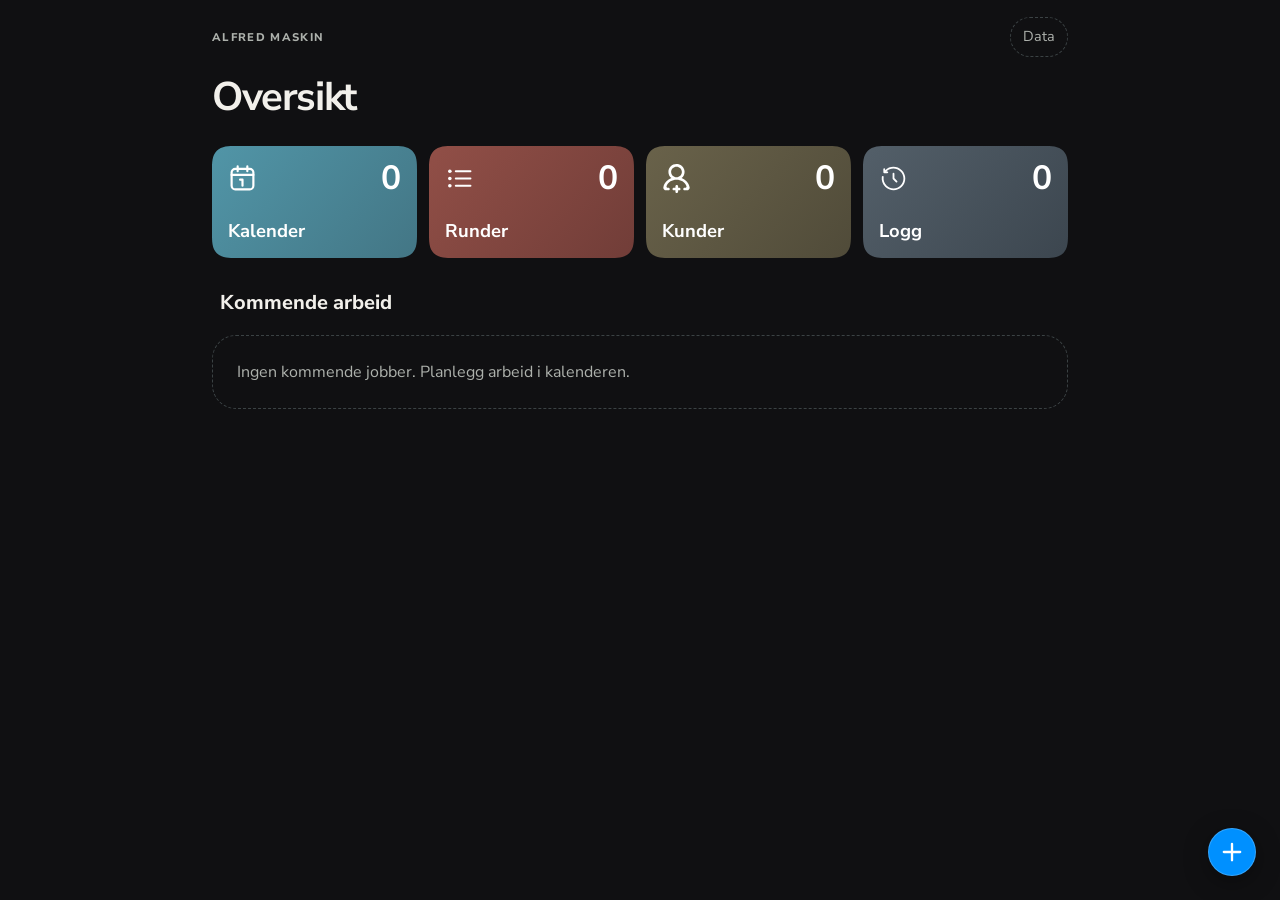
<file: index.html>
<!doctype html>
<html lang="nb-NO">
    <head>
        <meta charset="UTF-8">
        <meta name="viewport" content="width=device-width, initial-scale=1">
        <meta name="theme-color" content="#111415">
        <title>ALFRED MASKIN</title>
        <link rel="icon" type="image/webp" href="assets/Nettside%20for%20ALFRED%20MASKIN/favicon.webp">
        <link rel="manifest" href="manifest.webmanifest">
        <link rel="stylesheet" href="style.css?v=19">
        <link rel="stylesheet" href="continuous-corners.css">
        <link rel="stylesheet" href="calendar.css">
        <link rel="stylesheet" href="tablet.css">
        <script src="js/navigation.js" defer></script>
        <script src="js/press.js" defer></script>
        <script src="js/storage.js" defer></script>
        <script src="js/app.js" defer></script>
        <script src="js/services.js" defer></script>
        <script src="js/kunder.js" defer></script>
        <script src="js/round.js" defer></script>
        <script src="js/position.js" defer></script>
        <script src="js/arbeid.js" defer></script>
        <script src="js/calendar.js" defer></script>
        <script src="js/backup.js" defer></script>
    </head>
    <body>
        <div class="app-shell">
            <header class="app-header">
                <div class="header-inner">
                    <p class="eyebrow">ALFRED MASKIN</p>
                    <a class="header-link" href="#data" id="data-link">Data</a>
                </div>
            </header>

            <main>
                <p id="app-status" class="feedback" role="status" hidden></p>
                <section id="oversikt" class="home-main" data-screen data-title="Oversikt | ALFRED MASKIN">
                    <div class="home-heading">
                        <h1 tabindex="-1">Oversikt</h1>
                    </div>
                    <div id="home-active"></div>
                    <nav class="overview-grid" aria-label="Arbeidsoversikt">
                        <a class="overview-tile tile-blue" href="#plan">
                            <img class="tile-icon" src="assets/calendar.svg" alt="">
                            <span class="tile-count" id="count-plan">0</span>
                            <span class="tile-label">Kalender</span>
                        </a>
                        <a class="overview-tile tile-red" href="#runder">
                            <img class="tile-icon" src="assets/rounds.svg" alt="">
                            <span class="tile-count" id="count-runder">0</span>
                            <span class="tile-label">Runder</span>
                        </a>
                        <a class="overview-tile tile-grey" href="#kunder">
                            <img class="tile-icon" src="assets/customers.svg" alt="">
                            <span class="tile-count" id="count-kunder">0</span>
                            <span class="tile-label">Kunder</span>
                        </a>
                        <a class="overview-tile tile-slate" href="#logg">
                            <img class="tile-icon" src="assets/history.svg" alt="">
                            <span class="tile-count" id="count-logg">0</span>
                            <span class="tile-label">Logg</span>
                        </a>
                    </nav>
                    <section class="home-section" aria-labelledby="home-today-title">
                        <h2 id="home-today-title">Kommende arbeid</h2>
                        <div id="home-today" class="stack"></div>
                        <a class="button" id="home-calendar-all" href="#plan" hidden>Se hele kalenderen</a>
                    </section>
                    <a class="floating-add" href="#runde" aria-label="Ny runde">
                        <svg width="28" height="28" viewBox="0 0 24 24" fill="none" aria-hidden="true">
                            <path d="M12 5V19M5 12H19" stroke="currentColor" stroke-width="2" stroke-linecap="round"/>
                        </svg>
                    </a>
                </section>

                <section id="kunder" data-screen hidden data-title="Kunder | ALFRED MASKIN">
                    <a class="back-link" href="#oversikt" aria-label="Tilbake til oversikt">
                        <img src="assets/back.svg" alt="">
                    </a>
                    <div class="page-heading">
                        <h1 tabindex="-1">Kunder</h1>
                    </div>
                    <div class="toolbar">
                        <a class="button primary" href="#kunde">Ny kunde</a>
                    </div>
                    <div class="filters">
                        <label>
                            Søk etter navn eller adresse
                            <input name="search" id="customer-search" type="search">
                        </label>
                        <label class="checkbox">
                            <input type="checkbox" id="show-archived-customers">
                            Vis arkiverte
                        </label>
                    </div>
                    <div class="stack" id="customer-cards"></div>
                </section>

                <section id="kunde" data-screen hidden data-title="Kundedetaljer | ALFRED MASKIN">
                    <a class="back-link" href="#kunder" aria-label="Tilbake til kunder">
                        <img src="assets/back.svg" alt="">
                    </a>
                    <div class="page-heading">
                        <h1 tabindex="-1">Kundedetaljer</h1>
                    </div>
                    <form class="card stack" id="customer-form">
                        <label>
                            Navn
                            <input name="name" required maxlength="120">
                        </label>
                        <label>
                            Telefon
                            <input name="phone" type="tel" maxlength="50">
                        </label>
                        <label>
                            E-post
                            <input name="email" type="email" maxlength="200">
                        </label>
                        <label>
                            Notater
                            <textarea name="notes" rows="2" maxlength="2000"></textarea>
                        </label>
                        <!-- Reusable service names. These are saved independently of the customer. -->
                        <fieldset class="service-library">
                            <legend>Tjenester</legend>
                            <div class="service-create">
                                <label>
                                    Ny tjeneste
                                    <input id="new-service-name" maxlength="80" autocomplete="off">
                                </label>
                                <button type="button" id="add-service">Legg til tjeneste</button>
                            </div>
                            <p id="service-feedback" class="muted" role="status" hidden></p>
                        </fieldset>
                        <div class="stack" id="customer-addresses"></div>
                        <button type="button" id="add-address">Legg til en adresse</button>
                        <button type="submit" class="primary">Lagre kunde</button>
                    </form>
                </section>

                <section id="runder" data-screen hidden data-title="Runder | ALFRED MASKIN">
                    <a class="back-link" href="#oversikt" aria-label="Tilbake til oversikt">
                        <img src="assets/back.svg" alt="">
                    </a>
                    <div class="page-heading">
                        <h1 tabindex="-1">Runder</h1>
                    </div>
                    <div class="toolbar">
                        <a class="button primary" href="#runde">Ny runde</a>
                    </div>
                    <h2 class="section-title">Faste runder</h2>
                    <div class="stack" id="round-list"></div>
                    <h2 class="section-title">Kjøringer</h2>
                    <div class="stack" id="run-list"></div>
                </section>

                <section id="runde" data-screen hidden data-title="Rediger runde | ALFRED MASKIN">
                    <a class="back-link" href="#runder" aria-label="Tilbake til runder">
                        <img src="assets/back.svg" alt="">
                    </a>
                    <div class="page-heading">
                        <h1 tabindex="-1">Rediger runde</h1>
                    </div>
                    <form class="card stack" id="round-form">
                        <label>
                            Navn på runden
                            <input name="name" required maxlength="120">
                        </label>
                        <h2>Kjørerekkefølge</h2>
                        <ol class="stop-list" id="round-stops"></ol>
                        <template id="round-stop-controls">
                            <button type="button" data-stop-action="up" aria-label="Flytt opp">
                                <svg width="100%" height="100%" viewBox="0 0 24 24" fill="none">
                                    <path d="M12 20V4M12 4L6 10M12 4L18 10" stroke="currentColor" stroke-width="2" stroke-linecap="round" stroke-linejoin="round"/>
                                </svg>
                            </button>
                            <button type="button" data-stop-action="down" aria-label="Flytt ned">
                                <svg width="100%" height="100%" viewBox="0 0 24 24" fill="none">
                                    <path d="M12 4V20M12 20L18 14M12 20L6 14" stroke="currentColor" stroke-width="2" stroke-linecap="round" stroke-linejoin="round"/>
                                </svg>
                            </button>
                            <button type="button" data-stop-action="remove" aria-label="Fjern">
                                <svg width="100%" height="100%" viewBox="0 0 24 24" fill="none">
                                    <path d="M9 3H15M3 6H21M19 6L18.2987 16.5193C18.1935 18.0975 18.1409 18.8867 17.8 19.485C17.4999 20.0118 17.0472 20.4353 16.5017 20.6997C15.882 21 15.0911 21 13.5093 21H10.4907C8.90891 21 8.11803 21 7.49834 20.6997C6.95276 20.4353 6.50009 20.0118 6.19998 19.485C5.85911 18.8867 5.8065 18.0975 5.70129 16.5193L5 6M10 10.5V15.5M14 10.5V15.5" stroke="currentColor" stroke-width="2" stroke-linecap="round" stroke-linejoin="round"/>
                                </svg>
                            </button>
                        </template>
                        <label>
                            Legg til arbeidsadresse
                            <select id="round-address"></select>
                        </label>
                        <button type="button" id="add-round-address">Legg til adresse</button>
                        <button type="submit" class="primary">Lagre runde</button>
                    </form>
                </section>

                <section id="plan" class="calendar-screen" data-screen hidden data-title="Kalender | ALFRED MASKIN">
                    <a class="back-link" href="#oversikt" aria-label="Tilbake til oversikt">
                        <img src="assets/back.svg" alt="">
                    </a>
                    <div class="page-heading calendar-page-heading">
                        <div>
                            <h1 tabindex="-1">Kalender</h1>
                            <p id="calendar-overview"></p>
                        </div>
                        <a class="button primary calendar-add" id="calendar-add" href="#jobb">+ Planlegg jobb</a>
                    </div>
                    <!-- CALENDAR LAYOUT. Date buttons and job rows are filled by js/calendar.js. -->
                    <div class="calendar-workspace">
                        <section class="calendar-month" aria-labelledby="calendar-month-title">
                            <div class="calendar-month-heading">
                                <h2 id="calendar-month-title" aria-live="polite" aria-atomic="true"></h2>
                                <div class="calendar-month-actions">
                                    <button type="button" id="calendar-today">I dag</button>
                                    <button type="button" class="calendar-month-arrow" id="calendar-previous" aria-label="Forrige måned">
                                        <svg width="20" height="20" viewBox="0 0 24 24" fill="none" aria-hidden="true">
                                            <path d="M15 5L8 12L15 19" stroke="currentColor" stroke-width="2" stroke-linecap="round" stroke-linejoin="round"></path>
                                        </svg>
                                    </button>
                                    <button type="button" class="calendar-month-arrow" id="calendar-next" aria-label="Neste måned">
                                        <svg width="20" height="20" viewBox="0 0 24 24" fill="none" aria-hidden="true">
                                            <path d="M9 5L16 12L9 19" stroke="currentColor" stroke-width="2" stroke-linecap="round" stroke-linejoin="round"></path>
                                        </svg>
                                    </button>
                                </div>
                            </div>
                            <table class="calendar-grid" role="grid" aria-labelledby="calendar-month-title">
                                <thead>
                                    <tr>
                                        <th scope="col" abbr="Mandag">M</th>
                                        <th scope="col" abbr="Tirsdag">T</th>
                                        <th scope="col" abbr="Onsdag">O</th>
                                        <th scope="col" abbr="Torsdag">T</th>
                                        <th scope="col" abbr="Fredag">F</th>
                                        <th scope="col" abbr="Lørdag">L</th>
                                        <th scope="col" abbr="Søndag">S</th>
                                    </tr>
                                </thead>
                                <tbody id="calendar-days"></tbody>
                            </table>
                            <div class="calendar-month-footer">
                                <span class="calendar-marker-key"><span aria-hidden="true"></span>Antall jobber</span>
                                <label class="calendar-jump">
                                    Gå til dato
                                    <input type="date" id="plan-date" min="1000-01-01" max="9999-12-31">
                                </label>
                            </div>
                        </section>
                        <div class="calendar-agenda">
                            <section class="calendar-day-agenda" aria-labelledby="calendar-day-title">
                                <div class="calendar-agenda-heading">
                                    <div>
                                        <p class="calendar-weekday" id="calendar-weekday"></p>
                                        <h2 id="calendar-day-title"></h2>
                                    </div>
                                    <span class="calendar-day-count" id="calendar-day-count" role="status"></span>
                                </div>
                                <div id="plan-list" class="calendar-job-list"></div>
                            </section>
                            <section class="calendar-upcoming" aria-labelledby="calendar-upcoming-title">
                                <div class="calendar-upcoming-heading">
                                    <h2 id="calendar-upcoming-title">Kommende arbeid</h2>
                                    <span id="calendar-upcoming-count"></span>
                                </div>
                                <div id="calendar-upcoming-list"></div>
                                <button type="button" class="calendar-more" id="calendar-more" hidden>Vis flere</button>
                            </section>
                        </div>
                    </div>
                    <template id="calendar-job-template">
                        <article class="calendar-job">
                            <time class="calendar-job-time"></time>
                            <div class="calendar-job-body">
                                <div class="calendar-job-heading">
                                    <h3 class="calendar-job-customer"></h3>
                                    <span class="calendar-job-status"></span>
                                </div>
                                <p class="calendar-job-address"></p>
                                <p class="calendar-job-service"></p>
                                <p class="calendar-job-note" hidden></p>
                                <div class="calendar-job-actions">
                                    <a class="button calendar-job-open" href="#arbeid">Åpne jobb</a>
                                    <a class="calendar-job-edit" href="#jobb">Rediger</a>
                                    <button type="button" class="calendar-job-remove">Fjern</button>
                                </div>
                            </div>
                        </article>
                    </template>
                </section>

                <section id="jobb" data-screen hidden data-title="Planlegg jobb | ALFRED MASKIN">
                    <a class="back-link" href="#plan" aria-label="Tilbake til kalenderen">
                        <img src="assets/back.svg" alt="">
                    </a>
                    <div class="page-heading">
                        <h1 tabindex="-1">Planlegg jobb</h1>
                    </div>
                    <form class="card stack" id="job-form">
                        <label>
                            Arbeidsadresse
                            <select name="address" required></select>
                        </label>
                        <label>
                            Tjeneste
                            <select name="service" required></select>
                        </label>
                        <label>
                            Planlagt dato og tid
                            <input name="scheduled" type="datetime-local" required>
                        </label>
                        <label>
                            Notat til jobben
                            <textarea name="note" rows="2" maxlength="2000"></textarea>
                        </label>
                        <button type="submit" class="primary">Lagre jobb</button>
                    </form>
                </section>

                <section id="arbeid" class="work-screen" data-screen hidden data-title="Registrer arbeid | ALFRED MASKIN">
                    <a class="back-link" href="#oversikt" aria-label="Tilbake til oversikt">
                        <img src="assets/back.svg" alt="">
                    </a>
                    <div class="page-heading">
                        <h1 tabindex="-1">Registrer arbeid</h1>
                    </div>
                    <div id="work-content" class="work-content"></div>
                    <!-- EDIT THE DASHBOARD CONTAINERS HERE.
                         JavaScript fills these slots with the selected stop and timer. -->
                    <template id="work-dashboard-template">
                        <div class="work-workspace">
                            <section class="work-progress" aria-label="Runde og stopp">
                                <!-- Round details and the progress stepper go here. -->
                            </section>
                            <article class="work-detail">
                                <header class="work-context">
                                    <div class="work-stop-heading">
                                        <!-- Customer name and address go here. -->
                                    </div>
                                    <div class="work-position" hidden>
                                        <p class="work-position-status" role="status"></p>
                                        <button type="button" class="work-position-retry" hidden>Hent posisjon nå</button>
                                    </div>
                                    <div class="work-information">
                                        <!-- Instructions and planned-job notes go here. -->
                                    </div>
                                </header>
                                <div class="work-controls">
                                    <!-- The timer, action buttons or saved summary go here. -->
                                </div>
                                <nav class="actions work-stop-navigation" aria-label="Stoppnavigasjon">
                                    <!-- Previous, next and history links go here. -->
                                </nav>
                            </article>
                        </div>
                    </template>
                    <!-- ACTIVE TIMER CONTROLS. Edit this dashboard layout here. -->
                    <template id="work-session-template">
                        <section class="active-work">
                            <div class="work-session-header">
                                <h3 class="work-session-state"></h3>
                                <span class="work-service-label"></span>
                            </div>
                            <output id="work-timer" class="work-timer" aria-live="off" aria-label="Arbeidstid uten pauser"></output>
                            <div class="work-primary-control">
                                <button type="button" id="work-pause" class="work-toggle">
                                    <svg class="work-icon-pause" width="48" height="48" viewBox="0 0 32 32" aria-hidden="true">
                                        <rect x="8" y="6" width="5" height="20" rx="1.5"></rect>
                                        <rect x="19" y="6" width="5" height="20" rx="1.5"></rect>
                                    </svg>
                                    <svg class="work-icon-play" width="48" height="48" viewBox="0 0 32 32" aria-hidden="true">
                                        <path d="M11 5.5 Q9 4.5 9 7 V25 Q9 27.5 11 26.5 L26 17.5 Q28 16 26 14.5 Z"></path>
                                    </svg>
                                </button>
                                <span class="work-toggle-caption" aria-hidden="true"></span>
                            </div>
                            <div class="work-session-footer">
                                <details class="optional-work">
                                    <summary>Detaljer og notat</summary>
                                    <div class="optional-fields">
                                        <!-- Saved start time, pause count and note field go here. -->
                                        <div class="work-position-details"></div>
                                    </div>
                                </details>
                                <button type="button" class="work-finish">
                                    <svg width="18" height="18" viewBox="0 0 24 24" aria-hidden="true">
                                        <rect x="5" y="5" width="14" height="14" rx="2"></rect>
                                    </svg>
                                    Avslutt og lagre
                                </button>
                            </div>
                        </section>
                    </template>
                    <dialog class="service-sheet" id="service-sheet" aria-labelledby="service-sheet-title">
                        <h2 id="service-sheet-title">Velg tjeneste</h2>
                        <div id="service-choices"></div>
                        <form method="dialog">
                            <button type="submit">Avbryt</button>
                        </form>
                    </dialog>
                </section>

                <section id="logg" data-screen hidden data-title="Logg | ALFRED MASKIN">
                    <a class="back-link" href="#oversikt" aria-label="Tilbake til oversikt">
                        <img src="assets/back.svg" alt="">
                    </a>
                    <div class="page-heading">
                        <h1 tabindex="-1">Logg</h1>
                    </div>
                    <div class="filters">
                        <label>
                            Kunde
                            <select id="log-customer"></select>
                        </label>
                        <label>
                            Dato
                            <input type="date" id="log-date">
                        </label>
                        <label>
                            Tjeneste
                            <select id="log-service"></select>
                        </label>
                    </div>
                    <div class="stack" id="log-list"></div>
                </section>

                <section id="data" data-screen hidden data-title="Data og sikkerhetskopi | ALFRED MASKIN">
                    <a class="back-link" href="#oversikt" aria-label="Tilbake til oversikt">
                        <img src="assets/back.svg" alt="">
                    </a>
                    <div class="page-heading">
                        <h1 tabindex="-1">Data og sikkerhetskopi</h1>
                    </div>
                    <div class="stack">
                        <section class="card stack">
                            <h2>Sikkerhetskopi</h2>
                            <p>Data lagres i denne nettleseren. Ta vare på en kopi utenfor appen.</p>
                            <button type="button" id="export-backup" class="primary">Last ned sikkerhetskopi</button>
                            <label>
                                Velg en sikkerhetskopi
                                <input type="file" id="backup-file" accept=".json,application/json">
                            </label>
                            <button type="button" id="restore-backup">Gjenopprett sikkerhetskopi</button>
                        </section>
                        <section class="card stack">
                            <h2>Regneark</h2>
                            <button type="button" id="export-csv">Last ned CSV</button>
                        </section>
                        <section class="card stack">
                            <h2>Frakoblet bruk</h2>
                            <p id="offline-status" role="status">Klargjør appen …</p>
                        </section>
                    </div>
                </section>
            </main>
        </div>
    </body>
</html>
</file>
<file: style.css>
/* Load the font from a local file. */
@font-face {
  font-family: "Nunito Sans";
  src: url("assets/fonts/NunitoSans-VariableFont_YTLC,opsz,wdth,wght.ttf") format("truetype");
  font-weight: 200 1000;
  font-style: normal;
  font-display: swap;
}


/* =========================================================
   Design tokens
   Change these variables to customise the whole app.
   ========================================================= */

:root {
  /* Apple devices use their system font. Other devices use Nunito Sans. */
  font-family: -apple-system, BlinkMacSystemFont, "Nunito Sans", system-ui, sans-serif;
  font-optical-sizing: auto;
  line-height: 1.5;
  color: var(--color-text);
  background: var(--color-background);
  color-scheme: dark;

  --color-accent: #b65046;
  --color-accent-blue: #0071E3;
  --color-accent-light: #e79b90;
  --color-accent-hover: #9e4139;
  --color-background: #101012;
  --color-surface: #181b1b;
  --color-field: #2b3133;
  --color-text: #f2f0eb;
  --color-muted: #adb1ac;
  --color-border: #3b4244;
  --color-hover-surface: #30383b;
  --color-focus: #84b9ff;
  --color-inverse: #fff;
  --color-input-border: #4b5558;
  --color-dark: #353d40;
  --color-status-text: #d8dcd6;
  --color-status-background: #343d3f;
  --color-success-text: #9be6ba;
  --color-success-background: #1c3a2b;
  --color-warning-text: #f3cc91;
  --color-warning-background: #3b2d1f;
  --color-error-text: #ffb4b8;
  --color-error-background: #421f24;
  --color-transparent: transparent;

  /* GLASS EDGES. These settings style the card outline.
     The top has a bright highlight, the sides a thin shadow and the bottom a faint reflection.
     Set --glass-edge-opacity to 0 to hide these edges. */
  --glass-edge-top: rgba(255, 255, 255, 0.4);
  --glass-edge-shoulder: rgba(255, 255, 255, 0.2);
  --glass-edge-side: rgba(255, 255, 255, 0.12);
  --glass-edge-lower: rgba(255, 255, 255, 0.08);
  --glass-edge-bottom: rgba(255, 255, 255, 0.18);
  --glass-edge-opacity: 1;

  /* Small highlights sit over the edge gradient. */
  --glass-edge-paint:
    radial-gradient(
      ellipse 85% 4px at 50% 0%,
      var(--glass-edge-top),
      transparent
    ),
    radial-gradient(
      ellipse 70% 2px at 50% 100%,
      var(--glass-edge-bottom),
      transparent
    ),
    conic-gradient(
      from 0deg at 50% 50%,
      var(--glass-edge-top) 0deg,
      var(--glass-edge-shoulder) 40deg,
      var(--glass-edge-side) 90deg,
      var(--glass-edge-lower) 145deg,
      var(--glass-edge-bottom) 180deg,
      var(--glass-edge-lower) 215deg,
      var(--glass-edge-side) 270deg,
      var(--glass-edge-shoulder) 320deg,
      var(--glass-edge-top) 360deg
    );

  --content-width: 56rem;


  --radius: 1rem;
  --corner-shape: superellipse(2);

  --radius-small: 1rem;
  --radius-medium: 1.5rem;
  --radius-large: 2.5rem;
  --radius-pill: 9999px;

}


/* =========================================================
   Reset and shared elements
   ========================================================= */

* {
  box-sizing: border-box;
}

body {
  margin: 0;
}

button,
input,
select,
textarea {
  font-family: inherit;
}

button,
input,
select {
  min-height: 3rem;
}

button {
  padding: 0.75rem 1rem;
  color: var(--color-text);
  background: var(--color-surface);
  border: 1px solid transparent;
  border-radius: var(--radius-small);
  font-weight: 650;
  cursor: pointer;
}

@media (hover: hover) {
  button:enabled:hover {
    background: var(--color-hover-surface);
  }
}

button:disabled {
  opacity: 0.45;
  cursor: default;
}

button.primary {
  color: var(--color-inverse);
  background: var(--color-accent);
  border-color: var(--color-accent);
}

#add-round-address {
  border: 2px dashed var(--color-accent-blue);
  margin-bottom: 1rem;
}

#add-round-address.has-addresses {
  border-style: solid;
}

@media (hover: hover) {
  button.primary:enabled:hover {
    background: var(--color-accent-hover);
  }
}

:focus-visible {
  outline: 3px solid var(--color-focus);
  outline-offset: 3px;
}

[hidden] {
  display: none !important;
}


/* =========================================================
   Typography
   ========================================================= */

h1,
h2,
h3,
p {
  overflow-wrap: anywhere;
}

h1,
h2,
h3 {
  margin: 0;
  line-height: 1.25;
}

h1 {
  font-size: clamp(1.75rem, 4vw, 2.25rem);
}

h2 {
  font-size: 1.25rem;
}

h3 {
  font-size: 1.1rem;
}

p {
  margin: 0.5rem 0;
}

h1:focus {
  outline: none;
}


/* =========================================================
   Page header and navigation
   ========================================================= */

.app-header {
  background: var(--color-background);
}

.header-inner {
  display: flex;
  align-items: center;
  height: 4rem;
  gap: 1rem;
  max-width: var(--content-width);
  margin: auto;
  padding: 1.25rem 1.25rem 0.25rem;
}

.eyebrow {
  margin: 0 0 0.25rem;
  color: var(--color-muted);
  font-size: 0.7rem;
  font-weight: 800;
  letter-spacing: 0.12em;
}

.demo-badge {
  margin-left: auto;
  padding: 0.25rem 0.5rem;
  border: 1px solid var(--color-border);
  border-radius: var(--radius-small);
  font-size: 0.7rem;
  font-weight: 750;
  background: var(--color-surface);
  color: var(--color-muted);
}

/* =========================================================
   Home screen inspired by Reminders
   Tiles at the top, followed by grouped rows.
   Edit the content and sample counts in index.html.
   ========================================================= */

.home-heading {
  display: flex;
  align-items: center;
  justify-content: space-between;
  gap: 1rem;
  margin-bottom: 1.5rem;
}

.home-heading h1 {
  font-size: clamp(1.9rem, 5vw, 2.5rem);
  letter-spacing: -0.035em;
}

/* Leave space below the last row for the floating plus button. */
.home-main {
  padding-bottom: calc(7rem + env(safe-area-inset-bottom, 0px));
}

.header-link {
  display: inline-flex;
  align-items: center;
  justify-content: center;
  margin-left: auto;
  padding: 0.5rem 0.75rem;
  font-size: 0.9rem;
  color: var(--color-muted);
  text-decoration: none;
  margin-bottom: 0.4rem;
  border-radius: var(--radius-pill);
  border: 1px dashed var(--color-border);
}

@media (hover: hover) {
  .header-link:hover {
    color: var(--color-text);
  }
}

/* Floating add button. Edit its color here and its destination in index.html. */
.floating-add {
  position: fixed;
  right: calc(1.5rem + env(safe-area-inset-right, 0px));
  bottom: calc(1.5rem + env(safe-area-inset-bottom, 0px));
  z-index: 20;
  display: grid;
  place-items: center;
  width: 3rem;
  height: 3rem;
  border: 1px solid rgba(255, 255, 255, 0.2);
  border-radius: 50%;
  corner-shape: round;
  /* Colors sampled from the reference. The first value is the fallback for sRGB screens. */
  background: #0090ff;
  background: color(display-p3 0.247059 0.556863 0.968627);
  color: #fff;
  box-shadow: 0 6px 24px rgba(0, 0, 0, 0.35);
  text-decoration: none;
}

@media (hover: hover) {
  .floating-add:hover {
    background: #007fe6;
  }
}

.floating-add:is(:active, .is-pressed) {
  background: #006bc7;
}

.floating-add:focus-visible {
  outline: 3px solid #fff;
  outline-offset: 4px;
}

/* The four overview tiles. Choose colors with the tile classes in HTML. */
.overview-grid {
  display: grid;
  grid-template-columns: repeat(2, minmax(0, 1fr));
  gap: 0.75rem;
  margin-bottom: 1.5rem;
}

.overview-tile {
  display: grid;
  grid-template-columns: 1fr auto;
  align-content: space-between;
  gap: 1rem 0.5rem;
  min-width: 0;
  min-height: 7rem;
  padding: 1rem;
  border-radius: var(--radius-medium);
  color: #fff;
  text-decoration: none;

}

.tile-blue {
  background: linear-gradient(130deg, #5195a7, #437685);
}

.tile-red {
  background: linear-gradient(130deg, #914f47, #713d38);
}

.tile-grey {
  background: linear-gradient(130deg, #69624a, #504b39);
}

.tile-slate {
  background: linear-gradient(130deg, #535f69, #3c464f);
}

.tile-icon {
  width: 1.8rem;
  height: 1.8rem;
  align-self: center;
  filter: brightness(0) invert(1);
}

.tile-count {
  font-size: 2.1rem;
  font-weight: 700;
  line-height: 1;
}

.tile-label {
  grid-column: 1 / -1;
  font-size: 1.15rem;
  font-weight: 700;
  line-height: 1.2;
}

@media (hover: hover) {
  .overview-tile:hover {
    filter: brightness(1.1);
  }
}

.overview-tile:focus-visible {
  outline: 3px solid #fff;
  outline-offset: -5px;
}

/* Each group is a card containing full-width link rows. */
.home-section {
  margin-top: 2rem;
  scroll-margin-top: 1rem;
}

.home-section h2 {
  margin: 0 0 0.75rem 0.5rem;
  font-size: 1.25rem;
  font-weight: 750;
}

.home-main .grouped-list {
  margin: 0;
  padding: 0;
  list-style: none;
}

.grouped-list li + li {
  position: relative;
}

.grouped-list li + li::before {
  content: "";
  position: absolute;
  top: 0;
  right: 1rem;
  left: 4.5rem;
  height: 1px;
  background: var(--color-border);
}

.list-link,
.continue-round {
  display: flex;
  align-items: center;
  gap: 0.875rem;
  min-height: 5.25rem;
  padding: 1rem;
  color: var(--color-text);
  text-decoration: none;
}

@media (hover: hover) {
  .list-link:hover,
  .continue-round:hover {
    background: var(--color-hover-surface);
  }
}

.list-link:focus-visible,
.continue-round:focus-visible {
  outline-offset: -4px;
}

.list-icon {
  display: grid;
  place-items: center;
  flex: 0 0 2.5rem;
  width: 2.5rem;
  height: 2.5rem;
  border-radius: 50%;
}

.list-icon img {
  width: 1.5rem;
  height: 1.5rem;
  filter: brightness(0) invert(1);
}

.icon-red {
  background: #914f47;
}

.icon-blue {
  background: #3d5b6c;
}

.icon-amber {
  background: #76613b;
}

.list-text {
  display: grid;
  gap: 0.25rem;
  min-width: 0;
}

.row-title {
  font-weight: 650;
  line-height: 1.3;
}

.row-detail {
  color: var(--color-muted);
  font-size: 0.875rem;
  line-height: 1.4;
}

.chevron {
  flex: 0 0 0.5rem;
  width: 0.5rem;
  height: 0.5rem;
  margin-left: auto;
  border-top: 2px solid #85858c;
  border-right: 2px solid #85858c;
  transform: rotate(45deg);
}

.section-heading {
  display: flex;
  align-items: baseline;
  justify-content: space-between;
  gap: 0.75rem;
}

.section-heading time {
  margin-right: 0.5rem;
  color: var(--color-muted);
  font-size: 0.875rem;
}

.back-link {
  position: relative;
  display: grid;
  place-items: center;
  width: 3rem;
  height: 3rem;
  margin-bottom: 1rem;
  border: 1px solid var(--color-border);
  border-radius: 50%;
  background: var(--color-surface);
  color: var(--color-text);
  text-decoration: none;
}

.back-link img {
  transform: translateX(-2px);
  width: 1.8rem;
  height: 1.8rem;
  filter: brightness(0) invert(1);
}

@media (hover: hover) {
  .back-link:hover {
    background: var(--color-hover-surface);
  }
}

.actions {
  display: flex;
  flex-wrap: wrap;
  gap: 0.5rem;
  margin-top: 0.75rem;
}

@media (min-width: 48rem) {
  .overview-grid {
    grid-template-columns: repeat(4, minmax(0, 1fr));
  }
}


/* =========================================================
   Main layout and page content
   ========================================================= */

main {
  max-width: var(--content-width);
  margin: auto;
  padding: 0.5rem 1.25rem 0;
}

.prototype-note {
  margin: 0 0 1.5rem;
  color: var(--color-muted);
  font-size: 0.8rem;
}

.page-heading {
  margin-bottom: 1.5rem;
}

.page-heading p,
.muted,
.card > p {
  color: var(--color-muted);
}

.section-title {
  margin: 2rem 0 1rem;
}


/* =========================================================
   Cards and layout helpers
   ========================================================= */

.card {
  min-width: 0;
  padding: 1.25rem;
  background: var(--color-surface);
  border: 1px solid var(--color-border);
  border-radius: var(--radius-medium);
  corner-shape: var(--corner-shape);

}



.card h2 {
  margin-bottom: 0.75rem;
}

.card-grid {
  display: grid;
  grid-template-columns: repeat(auto-fit, minmax(min(100%, 21rem), 1fr));
  gap: 1rem;
}

.daily-plan-header {
  display: flex;
  flex-direction: row;
  align-items: center;
  height: fit-content;
  margin: 1rem 0;
}

#daily-plan-heading {
  margin: 0;
}

.daily-plan-header p {
  height: fit-content;
  margin: 0 1rem 0 auto;
}

.round-stop {
  display: grid;
  grid-template-columns: minmax(0, 1fr) auto;
  align-items: center;
  gap: 0.75rem;
  padding: 0.6rem;
}

.round-stop:last-child {
  align-items: center;
}

.round-stop > .heading {
  grid-column: 1;
  grid-row: 1;
  margin-left: 0.5rem;
}

.round-stop > .heading p {
  margin: 0;
}

.round-stop > .actions {
  grid-column: 2;
  grid-row: 1;
  display: flex;
  flex-direction: row;
  align-items: center;
  justify-content: flex-end;
  justify-self: end;
  gap: 0.35rem;
  margin-top: 0;
}

.round-stop > .actions > button {
  width: 2.25rem;
  min-height: 2.25rem;
  padding: 0.3rem 0.3rem;
  font-size: 0.85rem;
}

.round-stop > .actions > button svg {
  display: block;
  width: 100%;
  height: 100%;
}

.stack {
  display: grid;
  gap: 1rem;
}

.toolbar,
.row,
.work-navigation {
  display: flex;
  align-items: center;
  gap: 0.75rem;
  flex-wrap: wrap;
}

.toolbar {
  justify-content: space-between;
  margin-bottom: 1rem;
}

.row {
  justify-content: space-between;
}


/* =========================================================
   Forms
   ========================================================= */

label {
  display: grid;
  gap: 0.4rem;
  min-width: 0;
  font-size: 0.95rem;
  font-weight: 600;
}

input,
select,
textarea {
  width: 100%;
  max-width: 100%;
  min-width: 0;
  padding: 0.65rem 0.75rem;
  color: var(--color-text);
  background: var(--color-field);
  border: 1px solid var(--color-input-border);
  border-radius: var(--radius-small);
}

input[type="file"] {
  padding: 0.35rem;
  cursor: pointer;
}

input[type="file"]::file-selector-button {
  margin-right: 0.75rem;
  padding: 0.65rem 0.9rem;
  color: var(--color-inverse);
  background: var(--color-dark);
  border: 0;
  border-radius: var(--radius-small);
  font: inherit;
  font-weight: 650;
  cursor: pointer;
}

@media (hover: hover) {
  input[type="file"]:hover::file-selector-button {
    background: var(--color-accent);
  }
}

input[type="file"]:focus-visible {
  outline: 3px solid var(--color-focus);
  outline-offset: 3px;
}

textarea {
  resize: vertical;
}

.checkbox {
  display: flex;
  align-items: center;
  gap: 0.5rem;
  min-height: 3rem;
  font-weight: 400;
}

.checkbox input {
  width: 1.25rem;
  height: 1.25rem;
  min-height: 0;
  flex-shrink: 0;
  accent-color: var(--color-accent);
}

/* Date fields keep the browser picker and use the site's field styling. */
.filters input[type="date"],
.work-card input[type="datetime-local"] {
  display: block;
  -webkit-appearance: none;
  appearance: none;
}

.filters,
.form-grid {
  display: grid;
  grid-template-columns: repeat(auto-fit, minmax(min(100%, 13rem), 1fr));
  align-items: end;
  gap: 1rem;
  margin-bottom: 1rem;
}

.form-grid {
  margin: 0;
}

.address-fields {
  display: grid;
  gap: 0.75rem;
  min-width: 0;
  margin: 0;
  padding: 1rem;
  border: 1px solid var(--color-border);
  border-radius: var(--radius-medium);
}

legend {
  padding: 0 0.5rem;
  font-weight: 700;
}

.service-options {
  display: flex;
  gap: 0.5rem 1.5rem;
  flex-wrap: wrap;
}

.service-options .checkbox {
  max-width: 100%;
  overflow-wrap: anywhere;
}

/* Named services are reused by each address's checkboxes. */
.service-library {
  min-width: 0;
  padding: 1rem;
  border: 1px solid var(--color-border);
  border-radius: var(--radius-medium);
}

.service-create {
  display: flex;
  align-items: flex-end;
  flex-wrap: wrap;
  gap: 0.75rem;
}

.service-create label {
  flex: 1 1 12rem;
}

.service-create button {
  flex: none;
  min-height: 3rem;
  border: 1px solid var(--color-input-border);
  border-radius: var(--radius-pill);
  background: var(--color-field);
  white-space: nowrap;
}

.service-library p {
  margin: 0.75rem 0 0;
  font-size: 0.85rem;
}


/* =========================================================
   Work route and customer lists
   ========================================================= */

.stop-list {
  display: grid;
  gap: 0.75rem;
  margin: 0;
  padding-left: 0;
  list-style-position: inside;
}

.stop-list li::marker {
  font-weight: 750;
}

.work-card {
  max-width: 42rem;
  margin: 1rem auto;
  padding: clamp(1.25rem, 4vw, 2rem);
}

.work-card h2 {
  margin-top: 0.75rem;
  font-size: 1.6rem;
}

.work-card .address {
  color: var(--color-text);
  font-size: 1.15rem;
}

.instructions {
  padding: 0.75rem;
  background: var(--color-field);
  border-radius: var(--radius-small);
  white-space: pre-wrap;
}

.work-card form {
  margin-top: 1.5rem;
}

.work-navigation {
  max-width: 42rem;
  margin: 1rem auto;
  justify-content: space-between;
}


/* =========================================================
   Status, feedback, and utility states
   ========================================================= */

.status {
  display: inline-block;
  padding: 0.3rem 0.6rem;
  color: var(--color-status-text);
  background: var(--color-status-background);
  border-radius: var(--radius-small);
  font-size: 0.8rem;
  font-weight: 650;
}

.status.completed {
  color: var(--color-success-text);
  background: var(--color-success-background);
}

.status.skipped {
  color: var(--color-warning-text);
  background: var(--color-warning-background);
}

.small {
  font-size: 0.8rem;
}

.empty {
  padding: 1.5rem;
  color: var(--color-muted);
  border: 1px dashed var(--color-border);
  border-radius: var(--radius-medium);
}

.feedback {
  margin: 0 0 1rem;
  padding: 1rem;
  border: 1px solid;
  border-radius: var(--radius-small);
}

.success {
  color: var(--color-success-text);
  background: var(--color-success-background);
}

.error {
  color: var(--color-error-text);
  background: var(--color-error-background);
}

.restore-form {
  margin-top: 1.5rem;
  padding-top: 1.5rem;
  border-top: 1px solid var(--color-border);
}


/* =========================================================
   Responsive adjustments
   ========================================================= */

/* Ordinary links share the same appearance as action buttons. */
a.button {
  display: inline-flex;
  align-items: center;
  justify-content: center;
  min-height: 3rem;
  padding: 0.75rem 1rem;
  color: var(--color-text);
  background: var(--color-surface);
  border: 1px solid transparent;
  border-radius: var(--radius-small);
  font-weight: 650;
  text-decoration: none;

}

a.button.primary {
  background: var(--color-accent);
  border-color: var(--color-accent);
  color: var(--color-inverse);
}

@media (hover: hover) {
  a.button[href]:not([aria-disabled="true"]):hover {
    background: var(--color-hover-surface);
  }
}

@media (hover: hover) {
  a.button.primary[href]:not([aria-disabled="true"]):hover {
    background: var(--color-accent-hover);
  }
}




a[aria-disabled] {
  opacity: 0.45;
  cursor: default;
}

@media (max-width: 36rem) {
  .header-inner,
  main {
    padding-right: 1rem;
    padding-left: 1rem;
  }

  .actions > button {
    flex: 1 1 auto;
  }

  .demo-badge {
    font-size: 0.6rem;
  }

  .actions > a {
    flex: 1 1 auto;
  }

}

/* ACTIVE ROUND AND WORK SCREEN */

.home-main .continue-round {
  margin: 0 0 1.25rem;
}

.continue-round .list-text {
  flex: 1;
}

.round-progress {
  display: grid;
  gap: 0.25rem;
  width: min(100%, 10rem);
  font-variant-numeric: tabular-nums;
}

.round-segments {
  display: grid;
  grid-template-columns: repeat(3, minmax(0, 1fr));
  gap: 0.25rem;
}

.round-segments > span {
  height: 0.375rem;
  border-radius: 999px;
  background: var(--color-border);
}

.round-segments > .segment-done {
  background: var(--color-success-text);
}

.round-segments > .segment-current {
  background: var(--color-warning-text);
}

.round-position {
  display: grid;
  gap: 0.5rem;
  max-width: 42rem;
  margin-inline: auto;
  color: var(--color-muted);
  font-variant-numeric: tabular-nums;
}

.round-position-label {
  color: var(--color-text);
  font-weight: 650;
}

.optional-work {
  border: 1px solid var(--color-border);
  border-radius: var(--radius-small);
}

.optional-work > summary {
  display: flex;
  align-items: center;
  gap: 0.75rem;
  min-height: 3rem;
  padding: 0.75rem;
  border-radius: inherit;
  cursor: pointer;
}

.optional-work > summary::-webkit-details-marker {
  display: none;
}

.optional-work[open] > summary .chevron {
  transform: rotate(135deg);
}

.optional-work > summary:is(:active, .is-pressed) {
  background-color: var(--color-hover-surface);
}

.optional-fields {
  padding: 0 0.75rem 0.75rem;
}

.work-preview {
  margin: 0;
  color: var(--color-muted);
  overflow-wrap: anywhere;
}

.work-preview:not(:empty) {
  padding: 0.75rem;
  border-inline-start: 2px solid var(--color-focus);
  background: var(--color-field);
  border-radius: var(--radius-small);
}

#jobb-a:target {
  outline: 2px solid var(--color-focus);
  outline-offset: 3px;
  scroll-margin-top: 1rem;
}

/* ANIMATIONS */

.text-container {
  line-height: 1.2;
}

.reveal-text {
  display: block;
}

/* Color gives press feedback even with Reduce Motion enabled. */
button:enabled:is(:active, .is-pressed),
a.button[href]:not([aria-disabled="true"]):is(:active, .is-pressed),
.back-link:is(:active, .is-pressed),
.list-link:is(:active, .is-pressed),
.continue-round:is(:active, .is-pressed) {
  background-color: var(--color-hover-surface);
}

button.primary:enabled:is(:active, .is-pressed),
a.button.primary[href]:not([aria-disabled="true"]):is(:active, .is-pressed) {
  background-color: var(--color-accent-hover);
}

.header-link:is(:active, .is-pressed) {
  color: var(--color-text);
  text-decoration: underline;
  text-underline-offset: 0.2em;
}

/* Highlight pressed fields without moving the field or its text. */
input:enabled:is(:active, .is-pressed),
select:enabled:is(:active, .is-pressed),
textarea:enabled:is(:active, .is-pressed) {
  border-color: var(--color-focus);
}

input[type="checkbox"]:enabled:is(:active, .is-pressed) {
  outline: 2px solid var(--color-focus);
  outline-offset: 2px;
}

input[type="file"]:enabled:is(:active, .is-pressed)::file-selector-button {
  background: var(--color-accent-hover);
}

.overview-tile:is(:active, .is-pressed) {
  filter: brightness(0.93);
}

@media (prefers-reduced-motion: no-preference) {
  :root {
    --press-in: 90ms;
    --settle: 300ms;
    --press-ease: cubic-bezier(0.18, 0.75, 0.32, 1);
    --settle-ease: cubic-bezier(0.18, 0.72, 0.25, 1);
  }

  /* Spring curve with damping 0.72 and angular frequency 28 rad/s. */
  @supports (transition-timing-function: linear(0, 1)) {
    :root {
      --settle-ease: linear(
        0 0%,
        0.1731 8.333%,
        0.4815 16.667%,
        0.7478 25%,
        0.9197 33.333%,
        1.0063 41.667%,
        1.036 50%,
        1.0362 58.333%,
        1.0255 66.667%,
        1.0141 75%,
        1.0057 83.333%,
        1.001 91.667%,
        1 100%
      );
    }
  }

  /* The color changes immediately and the shape springs back on release. */
  button:enabled,
  a.button[href]:not([aria-disabled="true"]),
  .back-link,
  .floating-add,
  .overview-tile {
    transition: scale var(--settle) var(--settle-ease);
  }

  .continue-round:is(:active, .is-pressed),
  button:enabled:is(:active, .is-pressed),
  a.button[href]:not([aria-disabled="true"]):is(:active, .is-pressed),
  .back-link:is(:active, .is-pressed),
  .floating-add:is(:active, .is-pressed),
  .overview-tile:is(:active, .is-pressed) {
    scale: 0.95;
    transition-duration: var(--press-in);
    transition-timing-function: var(--press-ease);
  }

  .grouped-list {
    transition: scale var(--settle) var(--settle-ease);
  }

  .grouped-list:has(.list-link:is(:active, .is-pressed)) {
    scale: 0.99;
    transition-duration: var(--press-in);
    transition-timing-function: var(--press-ease);
  }

  .continue-round .chevron,
  .list-link .chevron {
    transition: translate 180ms ease-out;
  }

  .continue-round:is(:active, .is-pressed) .chevron,
  .list-link:is(:active, .is-pressed) .chevron {
    translate: 4px 0;
    transition-duration: 90ms;
  }

  /* The arrow turns as soon as the fields start to appear. */
  .optional-work .chevron {
    transition: transform var(--settle) var(--settle-ease);
  }

  .optional-work[open] > .optional-fields {
    animation: showWorkFields 220ms cubic-bezier(0.2, 0.72, 0.25, 1);
  }

  .work-preview:not(:empty) {
    animation: showPreview 180ms ease-out;
  }
}

@keyframes showWorkFields {
  from {
    opacity: 0.45;
    translate: 0 -8px;
  }

  to {
    opacity: 1;
    translate: 0 0;
  }
}

@keyframes showPreview {
  from {
    opacity: 0.55;
  }

  to {
    opacity: 1;
  }
}


[data-screen]:not(.home-main) {
  padding-bottom: 4rem;
}

.app-shell {
  min-height: 100vh;
  min-height: 100dvh;
  background: var(--color-background);
}

.app-shell.is-opening {
  position: relative;
  z-index: 2;
}

/* The previous screen stays behind the opening animation. */
.screen-transition-previous {
  position: fixed;
  inset: 0;
  z-index: 1;
  overflow: hidden;
  pointer-events: none;
  background: var(--color-background);
}

.screen-transition-previous > .app-shell {
  position: absolute;
  left: 0;
}

/* Screen slides use two copies over the live screen. */
.screen-slide {
  z-index: 101;
}

.screen-slide-front {
  z-index: 102;
  box-shadow: -0.5rem 0 1.5rem rgba(0, 0, 0, 0.35);
}

/* The tapped link and its color appear inside the opening shape. */
.screen-transition-tint {
  position: fixed;
  inset: 0;
  z-index: 100;
  pointer-events: none;
  background-color: var(--color-hover-surface);
}

/* The copy supplies the content. The outer layer draws the color and shape. */
.screen-transition-tint .screen-transition-source {
  position: absolute;
  inset: auto;
  margin: 0;
  max-width: none;
  min-height: 0;
  background: transparent;
  border-color: transparent;
  box-shadow: none;
  scale: none;
  filter: none;
  -webkit-mask-box-image-source: none;
}

.screen-transition-source::after {
  display: none;
}

/* SERVICE PICKER */
.service-field {
  display: grid;
  gap: 0.4rem;
  font-size: 0.95rem;
  font-weight: 600;
}

.service-field > button,
.service-sheet #service-choices > button {
  display: flex;
  align-items: center;
  justify-content: space-between;
  min-height: 3rem;
  text-align: left;
}

.service-field > button {
  background: var(--color-field);
  border-color: var(--color-input-border);
}

.service-sheet {
  position: fixed;
  inset: auto 0 0;
  width: min(100%, 28rem);
  max-width: 100%;
  max-height: 85dvh;
  margin: 0 auto;
  padding: 1.25rem 1.25rem calc(1.25rem + env(safe-area-inset-bottom));
  border: 1px solid var(--color-border);
  border-radius: 1.5rem 1.5rem 0 0;
  color: var(--color-text);
  background: var(--color-surface);
}

.service-sheet::backdrop {
  background: rgba(0, 0, 0, 0.55);
}

.service-sheet #service-choices {
  display: grid;
  gap: 0.5rem;
  margin-block: 1rem;
}

.service-sheet #service-choices > button {
  background: var(--color-field);
}

.service-sheet #service-choices > button[aria-pressed="true"]::after {
  content: "✓" / "";
  color: var(--color-focus);
}

.service-sheet #service-choices > button:is(:active, .is-pressed) {
  background: var(--color-hover-surface);
}

.service-sheet form > button {
  width: 100%;
}

/* Slide the sheet up while dimming the background. */
@media (prefers-reduced-motion: no-preference) {
  .service-sheet[open] {
    animation: service-sheet-rise 320ms cubic-bezier(0.22, 0.72, 0.24, 1) both;
  }

  .service-sheet[open]::backdrop {
    animation: service-sheet-dim 200ms ease-out both;
  }
}

@keyframes service-sheet-rise {
  from {
    transform: translateY(100%);
  }

  to {
    transform: translateY(0);
  }
}

@keyframes service-sheet-dim {
  from {
    opacity: 0;
  }

  to {
    opacity: 1;
  }
}

/* Shared date controls and work picker. */
input[type="date"],
input[type="datetime-local"] {
  display: block;
  -webkit-appearance: none;
  appearance: none;
}

.service-trigger {
  width: 100%;
  min-height: 3rem;
  text-align: left;
  background: var(--color-field);
  border-color: var(--color-input-border);
}

#plan-list {
  margin-top: 1rem;
}

/* Show the Norwegian value at rest and the native control while editing. */
.date-control {
  position: relative;
  display: block;
  min-width: 0;
}

.date-control:not(:focus-within) > input {
  color: transparent;
}

.date-control:not(:focus-within) > input::-webkit-datetime-edit {
  color: transparent;
}

.date-readout {
  position: absolute;
  inset: 0 2.5rem 0 0.75rem;
  display: flex;
  align-items: center;
  overflow: hidden;
  pointer-events: none;
}

.date-control:focus-within > .date-readout {
  visibility: hidden;
}

.work-summary {
  padding: 1rem;
  border-radius: var(--radius-small);
  background: var(--color-success-background);
}

.work-summary h3:focus {
  outline: none;
}

/* =========================================================
   ACTIVE WORK DASHBOARD
   Layout: #work-dashboard-template in index.html.
   Timer and buttons: #work-session-template in index.html.
   These styles only affect the work dashboard.
   ========================================================= */
.work-layout {
  background: var(--color-background);
  color: var(--color-text);
}

.work-layout .app-header {
  display: none;
}

.work-layout main {
  max-width: none;
  padding: 0;
}

.work-layout .work-screen {
  display: grid;
  grid-template-columns: 2.75rem minmax(0, 1fr);
  grid-template-rows: auto 1fr;
  min-height: 100dvh;
  column-gap: 1rem;
  align-items: center;
  padding: max(0.75rem, env(safe-area-inset-top)) 0 0;
}

.work-layout .work-screen > .back-link {
  width: 2.75rem;
  height: 2.75rem;
  margin: 0 0 0.75rem 1.25rem;
  border-color: transparent;
  background: #1b2223;
}

.work-layout .work-screen > .page-heading {
  margin: 0 1.5rem 0.75rem 1.25rem;
}

.work-layout .work-screen > .page-heading h1 {
  margin: 0;
  font-size: 1.15rem;
  font-weight: 650;
}

.work-layout .work-content {
  display: flex;
  grid-column: 1 / -1;
  border-top: 1px solid var(--color-border);
}

.work-workspace {
  display: grid;
  grid-template-columns: clamp(16.5rem, 25vw, 21rem) minmax(0, 1fr);
  flex: 1;
  width: 100%;
  max-width: 100rem;
  margin-inline: auto;
  padding: 1.5rem clamp(1rem, 2vw, 2rem) env(safe-area-inset-bottom);
}

/* A single planned job has no stops to list, so its workspace is centered. */
.work-workspace.is-single-job {
  grid-template-columns: minmax(0, 1fr);
}

.work-workspace.is-single-job .work-detail {
  width: 100%;
  max-width: 64rem;
  margin-inline: auto;
}

/* Round progress shares the dashboard canvas. */
.work-progress {
  position: sticky;
  top: 0;
  align-self: start;
  min-width: 0;
  height: calc(100dvh - 5.75rem);
  overflow-y: auto;
  overscroll-behavior: contain;
  padding: 0 1.25rem 1.5rem 0;
  background: transparent;
  scrollbar-width: thin;
}

.work-progress h2 {
  margin: 0.25rem 0 0.4rem;
  font-size: 1.1rem;
  font-weight: 650;
}

.work-round-progress {
  margin: 0 0 1.5rem;
  color: var(--color-muted);
  font-size: 0.85rem;
  line-height: 1.7;
}

/* DASHBOARD STOP STEPPER
   Pill buttons are connected down the center by dashed lines. */
.work-stop-list ol {
  display: grid;
  gap: 1.75rem;
  padding: 0;
  margin: 0;
  list-style: none;
}

.work-stop-list li {
  position: relative;
}

.work-stop-list li:not(:last-child)::after {
  content: "";
  position: absolute;
  left: 50%;
  top: 100%;
  height: 1.75rem;
  border-left: 2px dashed var(--color-input-border);
  transform: translateX(-50%);
  pointer-events: none;
}

.work-stop-list li[data-status="completed"]::after {
  border-color: var(--color-accent-light);
}

.work-stop-link {
  position: relative;
  display: flex;
  align-items: center;
  gap: 0.75rem;
  min-height: 5rem;
  padding: 0.9rem 1.15rem;
  border: 1px solid var(--color-input-border);
  border-radius: 2.5rem;
  background: var(--color-surface);
  text-decoration: none;
  color: var(--color-text);
  -webkit-tap-highlight-color: transparent;
}

.work-stop-link[aria-current="step"] {
  border-color: var(--color-accent);
  background: #281d1d;
}

.work-stop-link:is(:active, .is-pressed) {
  background: var(--color-hover-surface);
}

@media (hover: hover) {
  .work-stop-link:hover {
    background: var(--color-hover-surface);
  }
}

.work-stop-link:focus-visible {
  outline-offset: -4px;
}

.work-stop-number {
  display: grid;
  place-items: center;
  flex: 0 0 2rem;
  height: 2rem;
  border: 1px solid var(--color-input-border);
  border-radius: 50%;
  color: var(--color-muted);
  background: var(--color-background);
  font-size: 0.85rem;
  font-weight: 650;
  font-variant-numeric: tabular-nums;
}

.work-stop-link[aria-current="step"] .work-stop-number {
  border-color: var(--color-accent);
  color: var(--color-inverse);
  background: var(--color-accent);
}

.work-stop-list li[data-status="completed"] .work-stop-number {
  border-color: var(--color-accent-light);
  color: var(--color-accent-light);
}

.work-stop-list li[data-status="completed"] [aria-current="step"] .work-stop-number {
  color: var(--color-inverse);
}

.work-stop-copy {
  display: grid;
  gap: 0.25rem;
  min-width: 0;
  overflow-wrap: anywhere;
}

.work-stop-copy strong {
  font-size: 0.95rem;
  font-weight: 600;
}

.work-stop-copy > span {
  color: var(--color-muted);
  font-size: 0.8rem;
}

.work-stop-copy > .work-stop-status {
  color: var(--color-accent-light);
  font-size: 0.75rem;
}

/* A single open stage gives the timer room without a surrounding card. */
.work-detail {
  display: flex;
  flex-direction: column;
  min-width: 0;
  gap: 1.25rem;
  padding: 0 clamp(1.5rem, 4vw, 4.5rem) 1.5rem;
}

/* Keep long customer details from pushing the timer and controls offscreen. */
.work-context {
  display: grid;
  flex: none;
  gap: 0.75rem;
  max-height: min(18rem, 32dvh);
  overflow-y: auto;
  overscroll-behavior: contain;
  scrollbar-width: thin;
}

.work-context:focus-visible {
  outline-offset: -3px;
}

.work-stop-heading .eyebrow {
  color: var(--color-muted);
  font-size: 0.7rem;
}

.work-stop-heading h2 {
  margin: 0.5rem 0;
  font-size: clamp(1.7rem, 2.8vw, 2.5rem);
  font-weight: 650;
  letter-spacing: -0.025em;
  overflow-wrap: anywhere;
}

.work-stop-heading .address {
  margin: 0;
  color: var(--color-muted);
  font-size: 1rem;
  overflow-wrap: anywhere;
}

.work-detail .instructions {
  margin: 0;
  padding: 0.5rem 0 0.5rem 0.9rem;
  border-radius: 0;
  border-left: 2px solid var(--color-accent);
  background: transparent;
  color: var(--color-muted);
  font-size: 0.9rem;
}

.work-information {
  display: grid;
  gap: 0.75rem;
}

.work-information:empty {
  display: none;
}

/* One location reading at the start. Retry never interrupts the timer. */
.work-position {
  display: grid;
  grid-template-columns: minmax(0, 1fr) auto;
  align-items: center;
  gap: 0.25rem 0.75rem;
  color: var(--color-muted);
  font-size: 0.85rem;
}

.work-position-status {
  margin: 0;
}

.work-position[data-state="saved"] .work-position-status::before {
  content: "✓ " / "";
  color: var(--color-accent-light);
}

.work-position-retry {
  min-height: 2.75rem;
  padding: 0.5rem 0.9rem;
  border-color: var(--color-border);
  border-radius: var(--radius-pill);
  font-size: 0.85rem;
  touch-action: manipulation;
}

.position-details h4 {
  margin: 0 0 0.5rem;
  font-size: 0.95rem;
}

.position-map-link {
  display: inline-flex;
  align-items: center;
  min-height: 2.75rem;
  max-width: 100%;
  padding-block: 0.5rem;
  color: var(--color-accent-light);
  font-size: 0.85rem;
  text-decoration-thickness: 1px;
  text-underline-offset: 0.2em;
  overflow-wrap: anywhere;
}

.position-map-link:is(:active, .is-pressed) {
  color: var(--color-text);
}

.position-details p,
.work-position-missing {
  color: var(--color-muted);
  font-size: 0.85rem;
}

.position-details {
  padding: 1rem;
}

.work-position-details > .position-details,
.work-summary > .position-details {
  padding: 0;
}

.work-controls {
  display: flex;
  flex-direction: column;
  flex: 1;
}

.work-detail .active-work {
  display: flex;
  flex-direction: column;
  flex: 1;
  gap: 0.75rem;
  width: 100%;
  padding-top: clamp(0.5rem, 3vh, 2rem);
  border: 0;
  animation: none;
}

.work-session-header {
  display: flex;
  justify-content: center;
  align-items: center;
  flex-wrap: wrap;
  gap: 0.5rem 1rem;
}

.work-session-header h3 {
  display: flex;
  align-items: center;
  gap: 0.5rem;
  margin: 0;
  color: var(--color-muted);
  font-size: 0.85rem;
  font-weight: 500;
}

.work-session-header h3::before {
  content: "";
  width: 0.4rem;
  height: 0.4rem;
  border-radius: 50%;
  background: var(--color-accent-light);
}

.active-work.is-paused .work-session-header h3::before {
  background: var(--color-warning-text);
}

.work-service-label {
  padding-left: 1rem;
  border-left: 1px solid var(--color-border);
  color: var(--color-muted);
  font-size: 0.85rem;
}

.work-detail .work-timer {
  display: block;
  margin: 0;
  text-align: center;
  font-size: clamp(3.5rem, 7.5vw, 7rem);
  font-weight: 500;
  font-variant-numeric: tabular-nums;
  line-height: 1.15;
  letter-spacing: -0.045em;
  color: var(--color-text);
}

/* The frequent action: a large, predictable touch target.
   Change --work-toggle-size to resize the circle. */
.work-primary-control {
  display: grid;
  justify-items: center;
  gap: 0.6rem;
  margin: 1rem 0 2rem;
}

.work-toggle {
  --work-toggle-size: 7rem;

  display: grid;
  place-items: center;
  flex: none;
  width: var(--work-toggle-size);
  height: var(--work-toggle-size);
  min-height: 0;
  padding: 0;
  border: 1px solid rgba(255, 255, 255, 0.1);
  border-radius: 50%;
  corner-shape: round;
  background: var(--color-accent);
  color: var(--color-inverse);
  touch-action: manipulation;
  -webkit-tap-highlight-color: transparent;
}

.work-toggle svg {
  grid-area: 1 / 1;
  fill: currentColor;
  pointer-events: none;
}

.work-toggle .work-icon-play {
  display: none;
  translate: 2px 0;
}

.active-work.is-paused .work-icon-play {
  display: block;
}

.active-work.is-paused .work-icon-pause {
  display: none;
}

.work-toggle-caption {
  color: var(--color-muted);
  font-size: 0.95rem;
  font-weight: 600;
}

@media (hover: hover) {
  .work-toggle:enabled:hover {
    background: var(--color-accent-hover);
  }
}

.work-toggle:enabled:is(:active, .is-pressed) {
  background: var(--color-accent-hover);
}

/* Secondary controls stay together below the timer, away from Pause. */
.work-session-footer {
  display: flex;
  align-items: flex-start;
  justify-content: space-between;
  flex-wrap: wrap;
  gap: 0.75rem 1.5rem;
  margin-top: auto;
  padding-top: 1rem;
  border-top: 1px solid var(--color-border);
}

.work-session-footer .optional-work {
  flex: 1 1 12rem;
  min-width: 0;
  border: 0;
  border-radius: 0;
}

.work-session-footer .optional-work > summary {
  justify-content: space-between;
  min-height: 3.5rem;
  padding: 0.75rem;
  border-radius: 0.75rem;
  color: var(--color-muted);
  font-size: 0.9rem;
  list-style: none;
}

.work-session-footer .optional-work > summary::after {
  content: "+" / "";
  font-size: 1.25rem;
}

.work-session-footer .optional-work[open] > summary::after {
  content: "−" / "";
}

.work-session-footer .optional-fields {
  display: grid;
  gap: 0.75rem;
  padding-top: 0.75rem;
  color: var(--color-muted);
  font-size: 0.85rem;
}

.work-session-footer .optional-fields p {
  margin: 0;
}

.work-finish {
  display: flex;
  align-items: center;
  justify-content: center;
  gap: 0.65rem;
  flex: 0 1 auto;
  min-height: 3.5rem;
  padding: 0.9rem 1.4rem;
  border: 1px solid #78514d;
  border-radius: var(--radius-pill);
  background: #281d1d;
  color: var(--color-text);
  font-size: 0.95rem;
  touch-action: manipulation;
}

.work-finish svg {
  flex: none;
  fill: var(--color-accent-light);
  pointer-events: none;
}

.work-detail .work-stop-navigation {
  justify-content: flex-end;
  margin: 0;
  padding-top: 0.75rem;
  border-top: 1px solid var(--color-border);
}

.work-stop-navigation:empty {
  display: none;
}

.work-stop-navigation a.button {
  min-height: 2.75rem;
  background: transparent;
  color: var(--color-muted);
  font-size: 0.8rem;
}

.work-stop-navigation a.button.primary {
  color: var(--color-text);
  border-color: var(--color-border);
}

.work-progress-resume {
  margin-top: 1.25rem;
  padding-top: 1rem;
  border-top: 1px solid var(--color-border);
}

.work-mini-timer {
  font-size: 1.75rem;
  font-variant-numeric: tabular-nums;
}

.work-layout .work-summary {
  padding: 1.5rem 0;
  border-block: 1px solid var(--color-border);
  border-radius: 0;
  background: transparent;
}

/* Browser toolbars can leave a landscape tablet with less height.
   Reduce whitespace before reducing any touch targets. */
@media (min-width: 49rem) and (max-height: 48rem) {
  .work-workspace {
    padding-top: 1rem;
  }

  .work-detail {
    gap: 0.75rem;
    padding-bottom: 1rem;
  }

  .work-context {
    max-height: min(13rem, 32dvh);
  }

  .work-detail .active-work {
    padding-top: 0.5rem;
  }

  .work-detail .work-timer {
    font-size: clamp(3.5rem, 7vw, 6rem);
  }

  .work-primary-control {
    margin: 0.5rem 0 1rem;
  }
}

@media (min-width: 49rem) and (max-height: 44rem) {
  .work-detail .active-work {
    gap: 0.5rem;
    padding-top: 0;
  }

  .work-detail .work-timer {
    font-size: clamp(3rem, 6vw, 5rem);
  }

  .work-primary-control {
    margin: 0 0 0.5rem;
  }

  .work-session-footer {
    padding-top: 0.75rem;
  }
}

@media (min-width: 49rem) and (max-height: 40rem) {
  .work-context {
    max-height: 24dvh;
  }
}

@media (max-width: 48rem) {
  .work-workspace {
    grid-template-columns: minmax(0, 1fr);
  }

  .work-progress {
    position: static;
    height: auto;
    border-right: 0;
    border-bottom: 1px solid var(--color-border);
    padding: 0 0 1.5rem;
  }

  .work-progress h2 {
    margin-top: 0.75rem;
  }

  .work-stop-list {
    max-height: 12rem;
    overflow-y: auto;
    padding: 0.25rem;
  }

  .work-detail {
    min-height: 0;
    padding: 1.5rem 0;
  }

  .work-context {
    max-height: none;
    overflow: visible;
  }

  .work-session-footer {
    flex-direction: column;
    align-items: stretch;
  }

  .work-session-footer .optional-work {
    flex-basis: auto;
  }

  .work-detail .work-timer {
    font-size: clamp(3rem, 13vw, 5rem);
  }
}
</file>
<file: continuous-corners.css>
/* G2 corners for cards and tiles. Other elements use standard border-radius. */
.overview-tile {
  corner-shape: var(--corner-shape);
}

@supports (-webkit-mask-box-image-source: url("assets/continuous-corners.svg")) {
  .card,
  .overview-tile {
    border-radius: 0;
    corner-shape: round;
    -webkit-mask-box-image-source: url("assets/continuous-corners.svg");
    -webkit-mask-box-image-slice: 48 fill;
    -webkit-mask-box-image-width: var(--radius-medium);
    -webkit-mask-box-image-repeat: stretch;
  }

  /* The regular border reserves space. The SVG mask draws the glass edge. */
  .card {
    position: relative;
    border: 1px solid transparent;
  }

  .card::after {
    content: "";
    position: absolute;
    inset: -1px;
    pointer-events: none;
    background: var(--glass-edge-paint);
    opacity: var(--glass-edge-opacity);
    -webkit-mask-box-image-source: url("assets/continuous-outline-medium.svg");
    -webkit-mask-box-image-slice: 192 fill;
    -webkit-mask-box-image-width: var(--radius-medium);
    -webkit-mask-box-image-repeat: stretch;
  }
}

@media (forced-colors: active) {
  .card,
  .overview-tile {
    border-radius: var(--radius-medium);
    corner-shape: round;
    -webkit-mask-box-image-source: none;
  }

  .card {
    border-color: CanvasText;
  }

  .card::after {
    display: none;
  }
}
</file>
<file: calendar.css>
/* =========================================================
   CALENDAR
   Layout lives in #plan in index.html. Date and job content
   is filled by js/calendar.js. Other screens keep their styles.
   ========================================================= */

.calendar-layout main,
.calendar-layout .header-inner {
  max-width: 74rem;
}

.calendar-screen {
  display: grid;
  grid-template-columns: 3rem minmax(0, 1fr);
  align-items: start;
  column-gap: 1rem;
}

.calendar-screen > .back-link {
  margin: 0;
}

.calendar-page-heading {
  display: flex;
  justify-content: space-between;
  align-items: center;
  flex-wrap: wrap;
  gap: 1rem;
  margin-bottom: 1.75rem;
}

.calendar-page-heading p {
  margin: 0.35rem 0 0;
  font-size: 0.9rem;
}

.calendar-add {
  flex: none;
  min-height: 3rem;
  padding-inline: 1.25rem;
  border-radius: var(--radius-pill);
}

.calendar-workspace {
  display: grid;
  grid-column: 1 / -1;
  grid-template-columns: minmax(0, 1.05fr) minmax(0, 1fr);
  align-items: start;
  gap: clamp(1.5rem, 3.5vw, 3rem);
  min-width: 0;
}

/* One quiet surface contains the month. Job rows stay on the open canvas. */
.calendar-month {
  position: sticky;
  top: 1.25rem;
  min-width: 0;
  padding: 1.25rem;
  border: 1px solid #2c3233;
  border-radius: 1.5rem;
  background: #171a1b;
}

.calendar-month-heading {
  display: flex;
  justify-content: space-between;
  align-items: center;
  gap: 0.75rem;
  margin-bottom: 1rem;
}

.calendar-month-heading h2 {
  font-size: clamp(1.1rem, 1.8vw, 1.35rem);
  font-weight: 700;
  letter-spacing: -0.025em;
}

.calendar-month-actions {
  display: flex;
  flex: none;
  align-items: center;
  gap: 0.25rem;
}

.calendar-month-actions button {
  min-height: 2.75rem;
  padding: 0.5rem 0.75rem;
  border-radius: var(--radius-pill);
  background: transparent;
  font-size: 0.85rem;
}

.calendar-month-actions .calendar-month-arrow {
  display: grid;
  place-items: center;
  width: 2.75rem;
  padding: 0;
}

.calendar-month-actions > button:first-child {
  margin-right: 0.25rem;
  border-color: var(--color-border);
}

/* Six rows keep the calendar stable when switching months. */
.calendar-grid {
  width: 100%;
  table-layout: fixed;
  border-collapse: separate;
  border-spacing: 0.2rem;
}

.calendar-grid th {
  height: 2rem;
  padding: 0;
  color: var(--color-muted);
  font-size: 0.75rem;
  font-weight: 600;
  text-align: center;
}

.calendar-grid td {
  padding: 0;
}

.calendar-date {
  display: grid;
  grid-template-rows: 1fr 1rem;
  align-items: center;
  justify-items: center;
  gap: 0.1rem;
  width: 100%;
  min-width: 0;
  min-height: 3.5rem;
  height: 3.5rem;
  padding: 0.4rem 0.15rem;
  border: 1px solid transparent;
  border-radius: 1rem;
  background: transparent;
  color: var(--color-text);
  font-weight: 600;
  touch-action: manipulation;
  -webkit-tap-highlight-color: transparent;
}

.calendar-date-number {
  line-height: 1;
  font-size: 1rem;
  font-variant-numeric: tabular-nums;
}

.calendar-date[data-outside="true"] {
  color: #8d9494;
}

.calendar-date[aria-current="date"] {
  border-color: var(--color-accent-light);
  color: var(--color-accent-light);
}

.calendar-date[data-selected="true"] {
  border-color: var(--color-accent);
  background: var(--color-accent);
  color: var(--color-inverse);
}

.calendar-date[data-selected="true"][aria-current="date"] {
  border-color: var(--color-accent-light);
}

.calendar-date-marker {
  display: inline-flex;
  align-items: center;
  justify-content: center;
  gap: 0.2rem;
  min-width: 1rem;
  color: var(--color-muted);
  font-size: 0.65rem;
  font-variant-numeric: tabular-nums;
  line-height: 1;
}

.calendar-date-marker:empty {
  visibility: hidden;
}

.calendar-date-marker[data-pending="true"] {
  color: var(--color-accent-light);
}

.calendar-date-marker[data-pending="true"]::before {
  content: "";
  width: 0.25rem;
  height: 0.25rem;
  border-radius: 50%;
  background: currentColor;
}

.calendar-date[data-selected="true"] .calendar-date-marker {
  color: var(--color-inverse);
}

.calendar-date:focus-visible {
  outline-offset: -3px;
}

.calendar-month-footer {
  display: flex;
  align-items: center;
  justify-content: space-between;
  flex-wrap: wrap;
  gap: 0.75rem;
  margin-top: 1rem;
  padding-top: 1rem;
  border-top: 1px solid #303637;
}

.calendar-marker-key {
  display: inline-flex;
  align-items: center;
  gap: 0.5rem;
  color: var(--color-muted);
  font-size: 0.75rem;
}

.calendar-marker-key > span {
  width: 0.35rem;
  height: 0.35rem;
  border-radius: 50%;
  background: var(--color-accent-light);
}

.calendar-jump {
  display: grid;
  gap: 0.25rem;
  min-width: 0;
  color: var(--color-muted);
  font-size: 0.75rem;
}

.calendar-jump input {
  width: 10rem;
  min-width: 0;
  min-height: 2.75rem;
  padding: 0.5rem 0.65rem;
  font-size: 0.85rem;
}

.calendar-jump .date-readout {
  inset-inline-start: 0.65rem;
  font-size: 0.85rem;
}

/* Selected-day agenda. Time forms a clear vertical reading line. */
.calendar-agenda {
  min-width: 0;
}

.calendar-agenda-heading,
.calendar-upcoming-heading {
  display: flex;
  align-items: center;
  justify-content: space-between;
  gap: 1rem;
  margin: 0.25rem 0 1.25rem;
}

.calendar-weekday {
  margin: 0 0 0.3rem;
  color: var(--color-muted);
  font-size: 0.85rem;
}

.calendar-agenda-heading h2 {
  font-size: clamp(1.4rem, 2.4vw, 1.8rem);
  font-weight: 700;
  letter-spacing: -0.025em;
}

.calendar-day-count,
.calendar-upcoming-heading > span {
  flex: none;
  color: var(--color-muted);
  font-size: 0.8rem;
}

.calendar-job-list {
  margin-top: 0;
}

.calendar-job {
  display: grid;
  grid-template-columns: 3.25rem minmax(0, 1fr);
  gap: 1rem;
  padding: 1.25rem 0;
  border-top: 1px solid var(--color-border);
}

.calendar-job-time {
  padding-top: 0.15rem;
  color: var(--color-muted);
  font-size: 0.95rem;
  font-weight: 650;
  font-variant-numeric: tabular-nums;
}

.calendar-job-body {
  min-width: 0;
}

.calendar-job-heading {
  display: flex;
  align-items: baseline;
  justify-content: space-between;
  flex-wrap: wrap;
  gap: 0.5rem 0.75rem;
}

.calendar-job-customer {
  font-size: 1.1rem;
  font-weight: 700;
}

.calendar-job-status {
  color: var(--color-muted);
  font-size: 0.75rem;
}

.calendar-job[data-status="active"] .calendar-job-status {
  color: var(--color-accent-light);
}

.calendar-job[data-status="paused"] .calendar-job-status {
  color: var(--color-warning-text);
}

.calendar-job[data-status="completed"] .calendar-job-status {
  color: var(--color-success-text);
}

.calendar-job-address {
  margin: 0.5rem 0 0;
  color: var(--color-muted);
  font-size: 0.9rem;
}

.calendar-job-service {
  margin: 0.25rem 0 0;
  color: var(--color-muted);
  font-size: 0.8rem;
}

.calendar-job-note {
  margin: 0.75rem 0 0;
  padding-left: 0.75rem;
  border-left: 2px solid var(--color-border);
  color: var(--color-muted);
  font-size: 0.85rem;
}

.calendar-job-actions {
  display: flex;
  flex-wrap: wrap;
  align-items: center;
  gap: 0.25rem 0.5rem;
  margin-top: 1rem;
}

.calendar-job-actions .calendar-job-open {
  min-height: 2.75rem;
  padding: 0.6rem 1rem;
  border-color: #78514d;
  border-radius: var(--radius-pill);
  background: #281d1d;
  font-size: 0.85rem;
}

.calendar-job-edit,
.calendar-job-remove {
  display: inline-flex;
  align-items: center;
  justify-content: center;
  min-height: 2.75rem;
  padding: 0.6rem 0.75rem;
  border-radius: var(--radius-pill);
  background: transparent;
  color: var(--color-muted);
  font-size: 0.8rem;
  font-weight: 600;
  text-decoration: none;
}

/* The next jobs remain visible even when the selected day is empty. */
.calendar-upcoming {
  margin-top: 2.5rem;
  padding-top: 1.5rem;
  border-top: 1px solid var(--color-border);
}

.calendar-upcoming-heading h2 {
  font-size: 1.05rem;
  font-weight: 700;
}

.calendar-upcoming-link {
  display: grid;
  grid-template-columns: 3.75rem minmax(0, 1fr) 1rem;
  align-items: center;
  gap: 0.75rem;
  min-height: 5rem;
  padding: 0.75rem 0.5rem;
  border-radius: 0.75rem;
  color: var(--color-text);
  text-decoration: none;
  -webkit-tap-highlight-color: transparent;
}

.calendar-upcoming-date,
.calendar-upcoming-copy {
  display: grid;
  gap: 0.2rem;
  min-width: 0;
  overflow-wrap: anywhere;
}

.calendar-upcoming-date strong {
  color: var(--color-accent-light);
  font-size: 0.85rem;
  font-weight: 700;
}

.calendar-upcoming-date span,
.calendar-upcoming-copy span {
  color: var(--color-muted);
  font-size: 0.8rem;
}

.calendar-upcoming-copy strong {
  overflow-wrap: anywhere;
  font-size: 0.9rem;
  font-weight: 650;
}

.calendar-upcoming-arrow {
  color: var(--color-muted);
  font-size: 1.5rem;
}

.calendar-more {
  width: 100%;
  min-height: 2.75rem;
  margin-top: 0.5rem;
  border: 1px solid var(--color-border);
  border-radius: var(--radius-pill);
  background: transparent;
  color: var(--color-muted);
  font-size: 0.85rem;
}

.calendar-empty {
  display: grid;
  align-content: center;
  gap: 0.5rem;
  min-height: 10rem;
  padding: 1.5rem 0;
  border-block: 1px solid var(--color-border);
}

.calendar-empty h3 {
  font-size: 1.1rem;
}

.calendar-empty p,
.calendar-no-upcoming {
  margin: 0;
  color: var(--color-muted);
  font-size: 0.9rem;
}

.calendar-date:enabled:is(:active, .is-pressed),
.calendar-month-actions button:enabled:is(:active, .is-pressed),
.calendar-upcoming-link:is(:active, .is-pressed),
.calendar-job-edit:is(:active, .is-pressed) {
  background: var(--color-hover-surface);
}

.calendar-date[data-selected="true"]:enabled:is(:active, .is-pressed) {
  background: var(--color-accent-hover);
}

@media (hover: hover) {
  .calendar-date:enabled:hover,
  .calendar-month-actions button:enabled:hover,
  .calendar-upcoming-link:hover,
  .calendar-job-edit:hover {
    background: var(--color-hover-surface);
  }

  .calendar-date[data-selected="true"]:enabled:hover {
    background: var(--color-accent-hover);
  }
}

/* Touch layouts use the whole width for the month before the agenda. */
@media (max-width: 55rem) {
  .calendar-workspace {
    grid-template-columns: minmax(0, 1fr);
    gap: 2.5rem;
  }

  .calendar-month {
    position: static;
    width: 100%;
  }

  .calendar-date {
    height: 3.75rem;
  }
}

@media (max-width: 30rem) {
  .calendar-layout main {
    padding-inline: 0.75rem;
  }

  .calendar-screen {
    column-gap: 0.75rem;
  }

  .calendar-page-heading {
    align-items: flex-start;
  }

  .calendar-add {
    min-height: 2.75rem;
    padding: 0.6rem 1rem;
    font-size: 0.85rem;
  }

  .calendar-month {
    padding: 0;
    border: 0;
    border-radius: 0;
    background: transparent;
  }

  .calendar-grid {
    border-spacing: 0;
  }

  .calendar-date {
    min-height: 3rem;
    height: 3.25rem;
    border-radius: 0.75rem;
  }

  .calendar-job {
    grid-template-columns: 2.75rem minmax(0, 1fr);
    gap: 0.75rem;
  }

  .calendar-job-customer {
    font-size: 1rem;
  }

  .calendar-job-actions {
    gap: 0.25rem;
  }
}

@media (max-width: 22rem) {
  .calendar-layout main {
    padding-inline: 0.375rem;
  }
}
</file>
<file: tablet.css>
/* LANDSCAPE TABLET
   Main target: 1280 x 800 CSS pixels. Forms remain scrollable so the
   on-screen keyboard never hides fields behind a fixed-height container. */
@media (min-width: 56rem) and (max-width: 90rem) {
  main {
    padding-bottom: max(2rem, env(safe-area-inset-bottom));
  }

  button,
  a.button,
  input,
  select {
    min-height: 3.5rem;
    font-size: 1rem;
  }

  .checkbox {
    min-height: 3.5rem;
    padding: 0.5rem;
    gap: 0.75rem;
    border-radius: 0.75rem;
    cursor: pointer;
  }

  .checkbox input {
    width: 1.5rem;
    height: 1.5rem;
    min-height: 0;
  }

  .back-link {
    width: 3.5rem;
    height: 3.5rem;
  }

  .actions,
  .toolbar {
    gap: 0.75rem;
  }

  .round-stop > .actions > button {
    min-width: 3.5rem;
    min-height: 3.5rem;
  }

  .optional-work > summary {
    min-height: 3.5rem;
  }

  .service-create button {
    min-height: 3.5rem;
  }
}

/* Apply these to touch tablets without changing the desktop mouse layout. */
@media (pointer: coarse) and (min-width: 56rem) {
  .calendar-month-actions button,
  .calendar-job-actions .calendar-job-open,
  .calendar-job-edit,
  .calendar-job-remove,
  .calendar-more,
  .work-position-retry {
    min-height: 3.5rem;
  }

  .calendar-month-actions .calendar-month-arrow {
    width: 3.5rem;
  }

  .service-sheet #service-choices > button {
    min-height: 3.5rem;
  }
}
</file>
